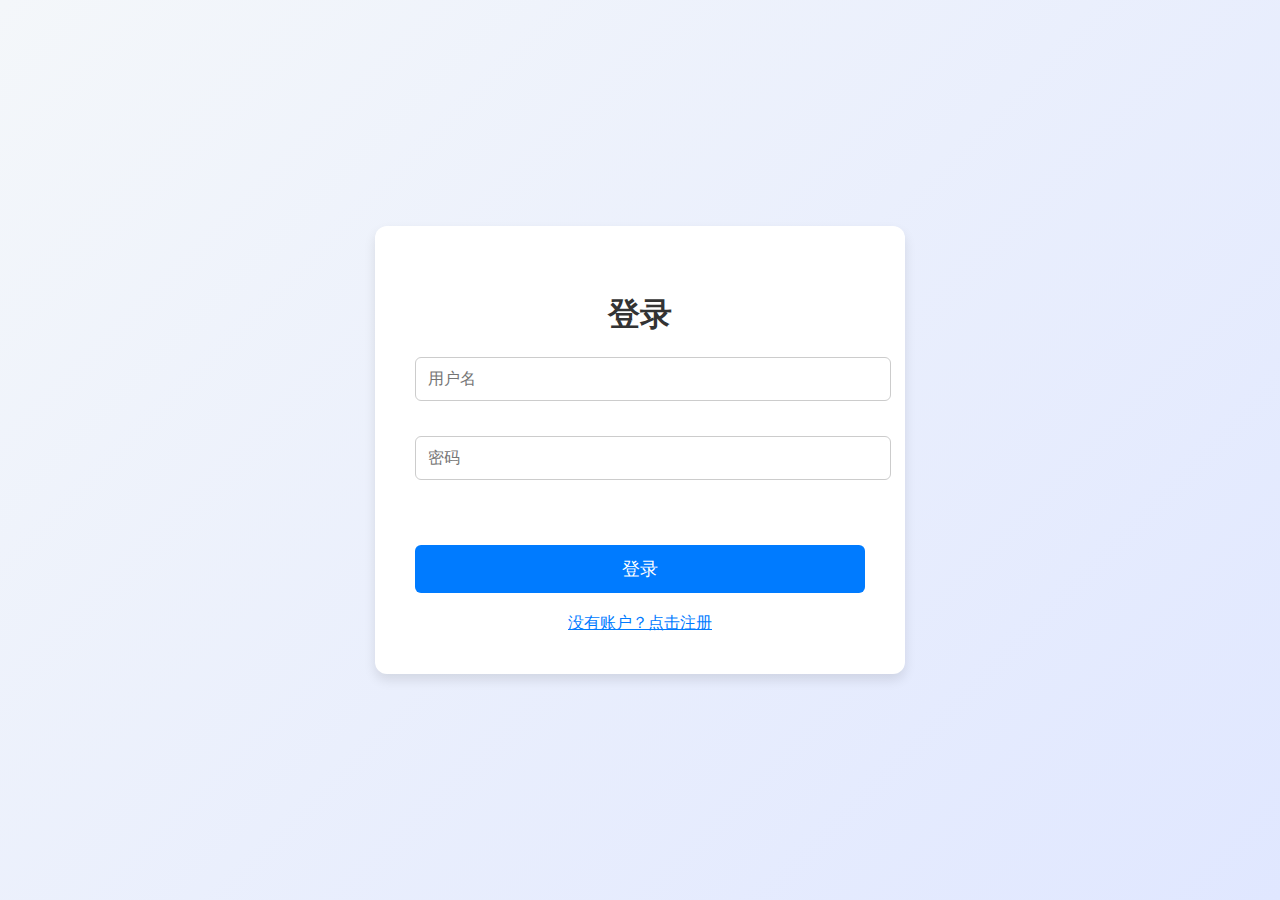
<file: templates/auth.html>
<!DOCTYPE html>
<html lang="en">
  <head>
    <meta charset="UTF-8">
    <meta name="viewport" content="width=device-width, initial-scale=1.0">
    <title>登录</title>
    <link rel="stylesheet" href="/static/css/auth.css">
  </head>
  <body>
    <div id="auth-container">
      <h2 id="form-title">登录</h2>
      <div id="message" class="error"></div>

      <form id="auth-form">
        <div class="input-group">
          <input type="text" id="username" placeholder="用户名" required>
          <div id="username-rule" class="rule-text"></div>
        </div>
        <div class="input-group">
          <input type="password" id="password" placeholder="密码" required>
          <div id="password-rule" class="rule-text"></div>
        </div>
        <div class="input-group" id="confirm-password-group">
          <input type="password" id="confirm-password" placeholder="确认密码" required>
          <div id="confirm-password-rule" class="rule-text"></div>
        </div>
        <button type="submit" id="auth-button">登录</button>
      </form>

      <div id="toggle-auth">没有账户？点击注册</div>
    </div>

    <script src="/static/js/auth.js"></script>
  </body>
</html>
</file>
<file: static/css/auth.css>
body {
    font-family: 'Poppins', sans-serif; /* 更现代的字体 */
    background: linear-gradient(135deg, #f4f7fa, #e0e7ff); /* 渐变背景 */
    color: #333;
    display: flex;
    justify-content: center;
    align-items: center;
    height: 100vh;
    margin: 0;
  }
  
  #auth-container {
    background: #fff;
    padding: 40px;
    border-radius: 12px;
    box-shadow: 0 6px 12px rgba(0, 0, 0, 0.1); /* 增加阴影 */
    max-width: 450px;
    width: 100%;
    text-align: center;
  }
  
  h2 {
    font-size: 2rem;
    color: #333;
    margin-bottom: 20px;
  }
  
  form {
    display: flex;
    flex-direction: column;
    gap: 20px;
  }
  
  .input-group {
    position: relative;
    margin-bottom: 10px;
  }
  
  input {
    padding: 12px;
    font-size: 1rem;
    border: 1px solid #ccc;
    border-radius: 6px;
    width: 100%;
    transition: all 0.3s ease; /* 动效 */
  }
  
  input:focus {
    outline: none;
    border-color: #007BFF;
    box-shadow: 0 0 5px rgba(0, 123, 255, 0.5);
  }
  
  button {
    padding: 12px;
    font-size: 1.1rem;
    color: #fff;
    background-color: #007BFF;
    border: none;
    border-radius: 6px;
    cursor: pointer;
    transition: all 0.3s ease;
  }
  
  button:hover {
    background-color: #0056b3;
    transform: translateY(-2px); /* 悬停时按钮上升 */
  }
  
  #toggle-auth {
    margin-top: 20px;
    color: #007BFF;
    cursor: pointer;
    text-decoration: underline;
  }
  
  #toggle-auth:hover {
    color: #0056b3;
  }
  
  .rule-text {
    font-size: 12px;
    color: #888;
    margin-top: 5px;
  }
  
  .error {
    color: red;
    font-size: 0.9rem;
    margin-top: 10px;
  }
  
  .success {
    color: green;
    font-size: 0.9rem;
    margin-top: 10px;
  }
</file>
